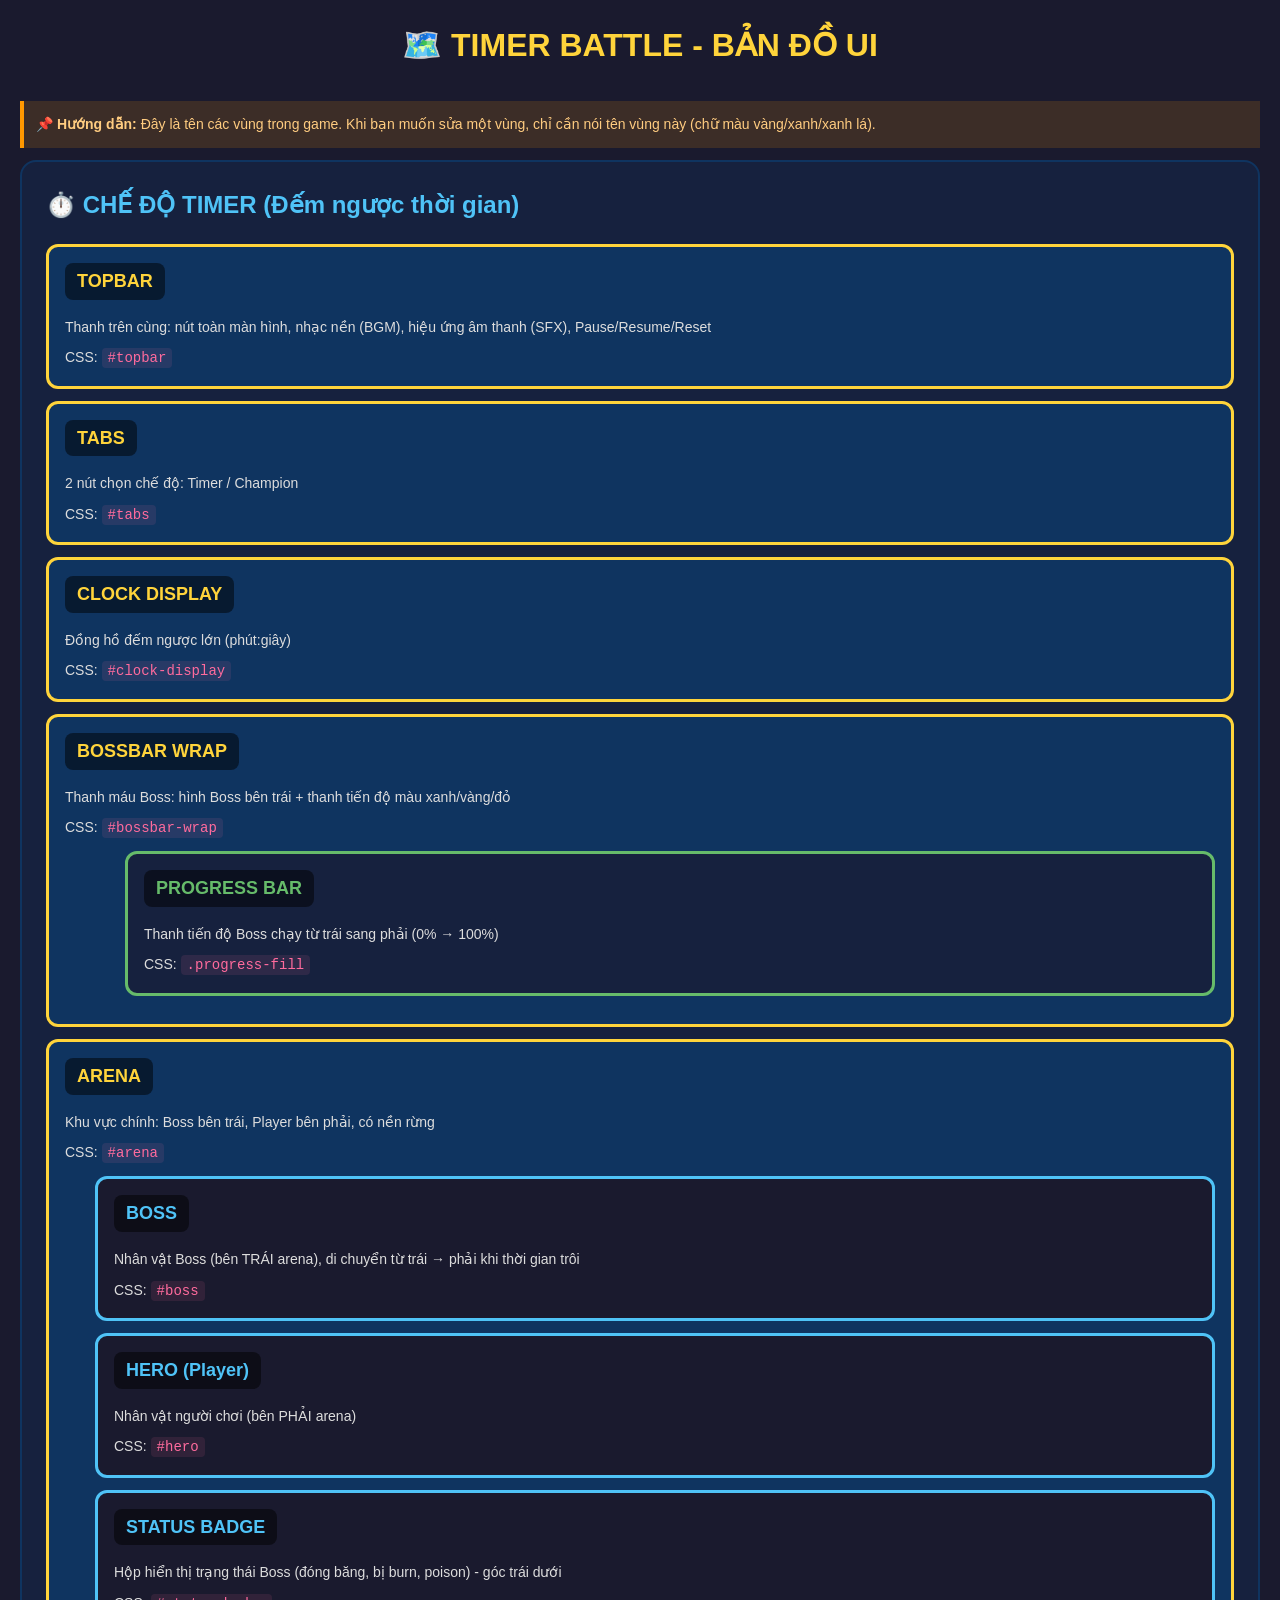
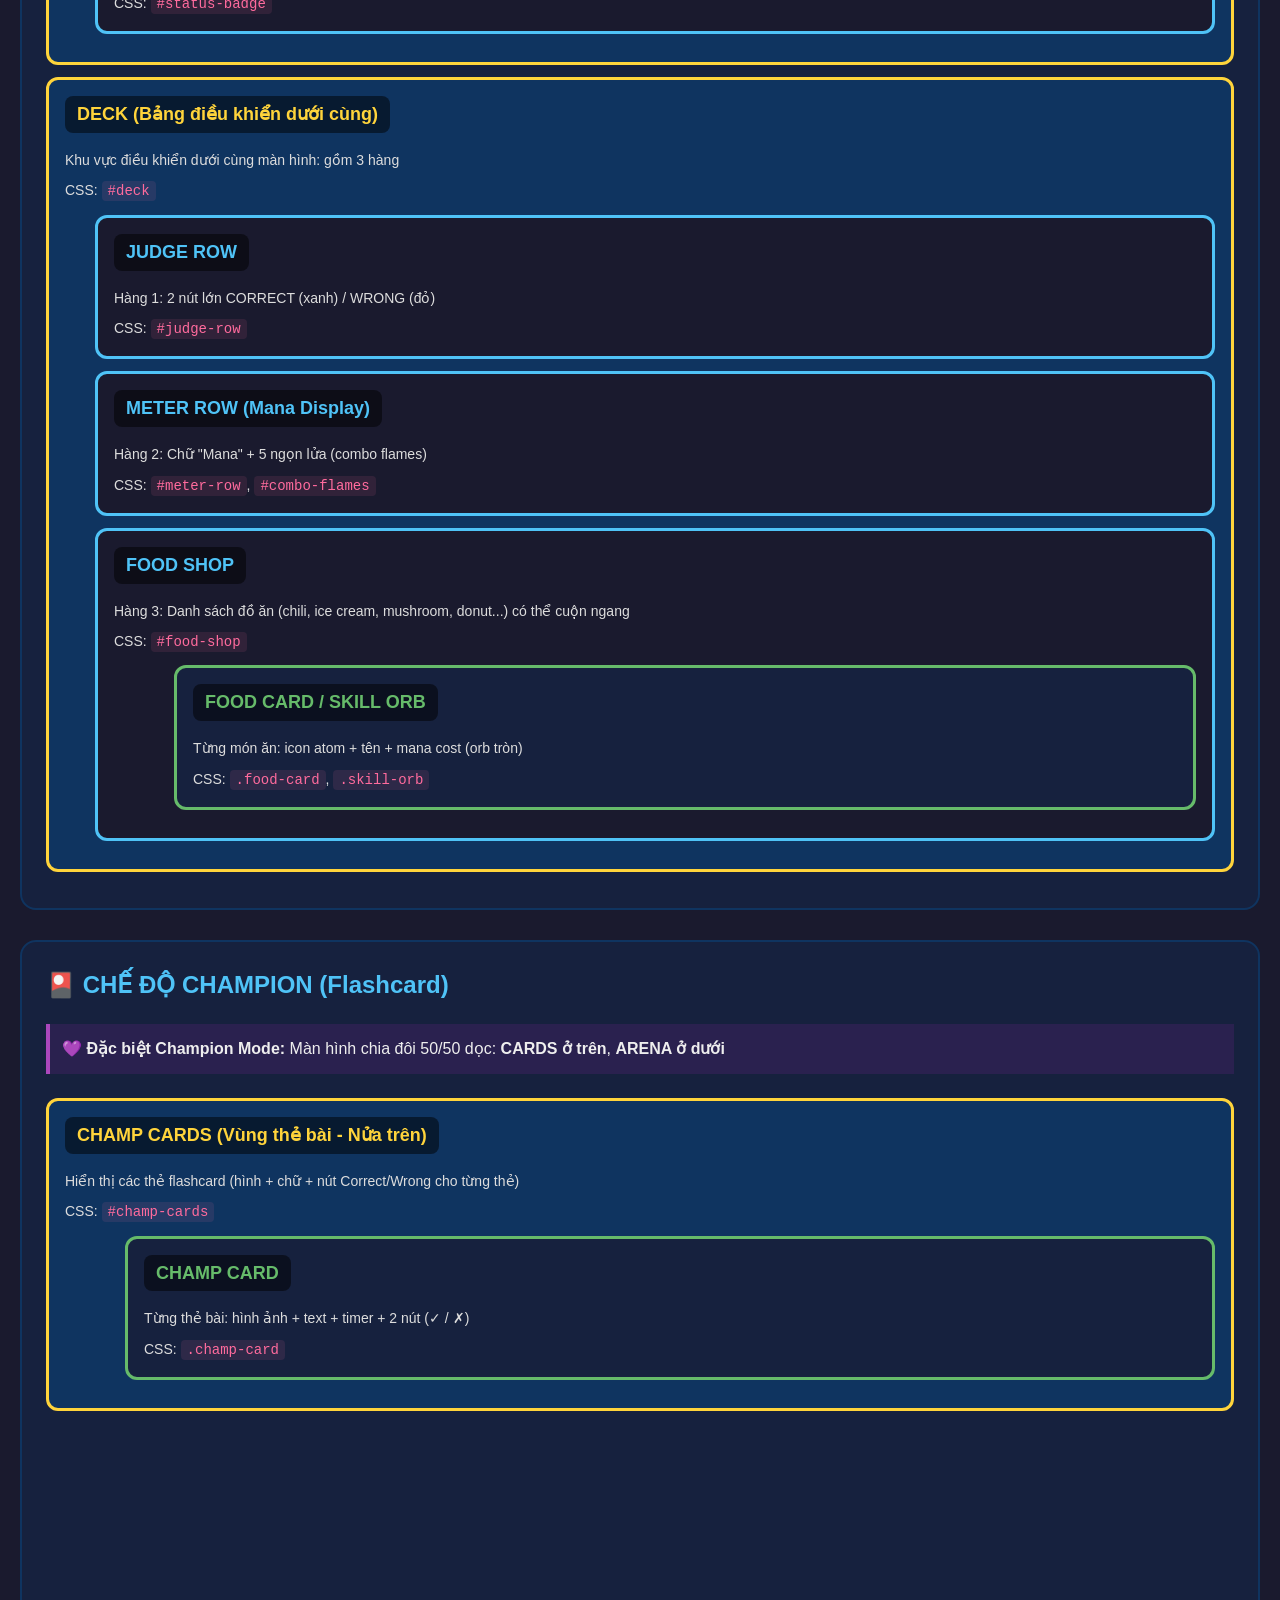
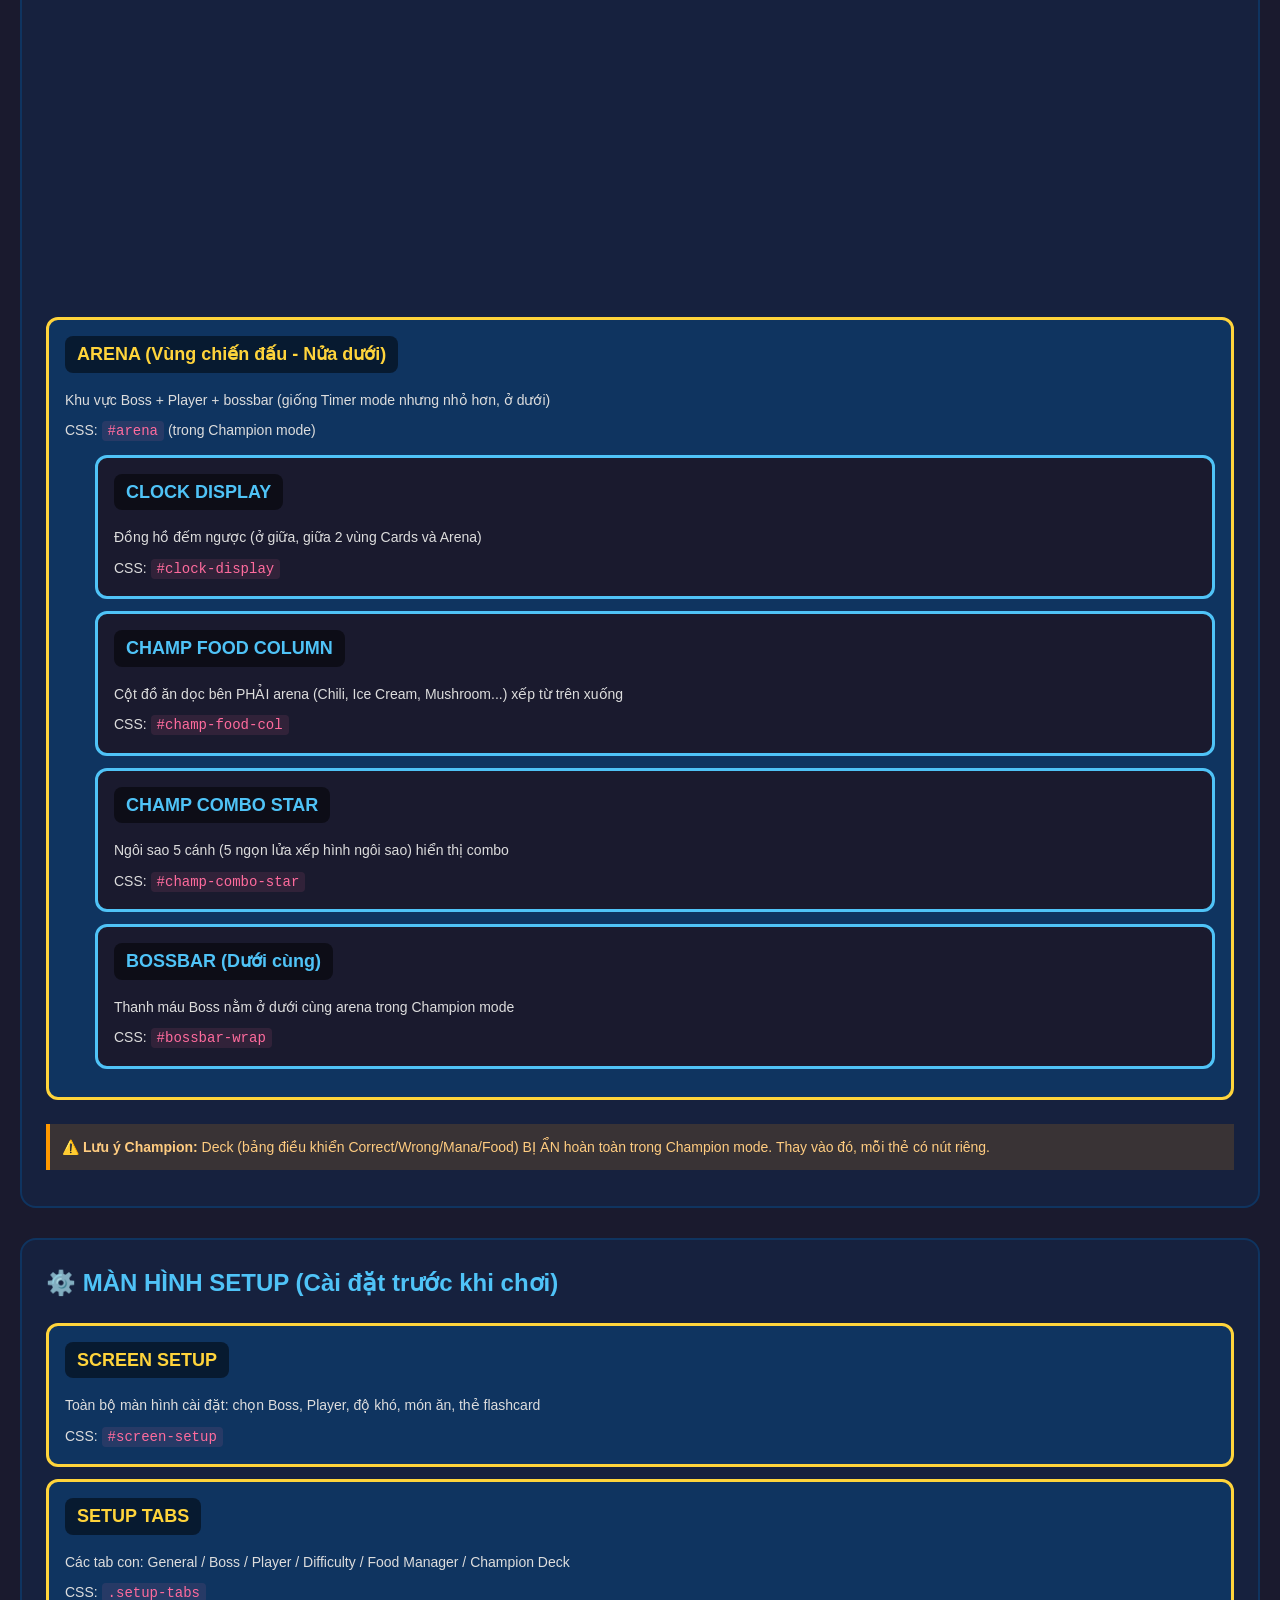
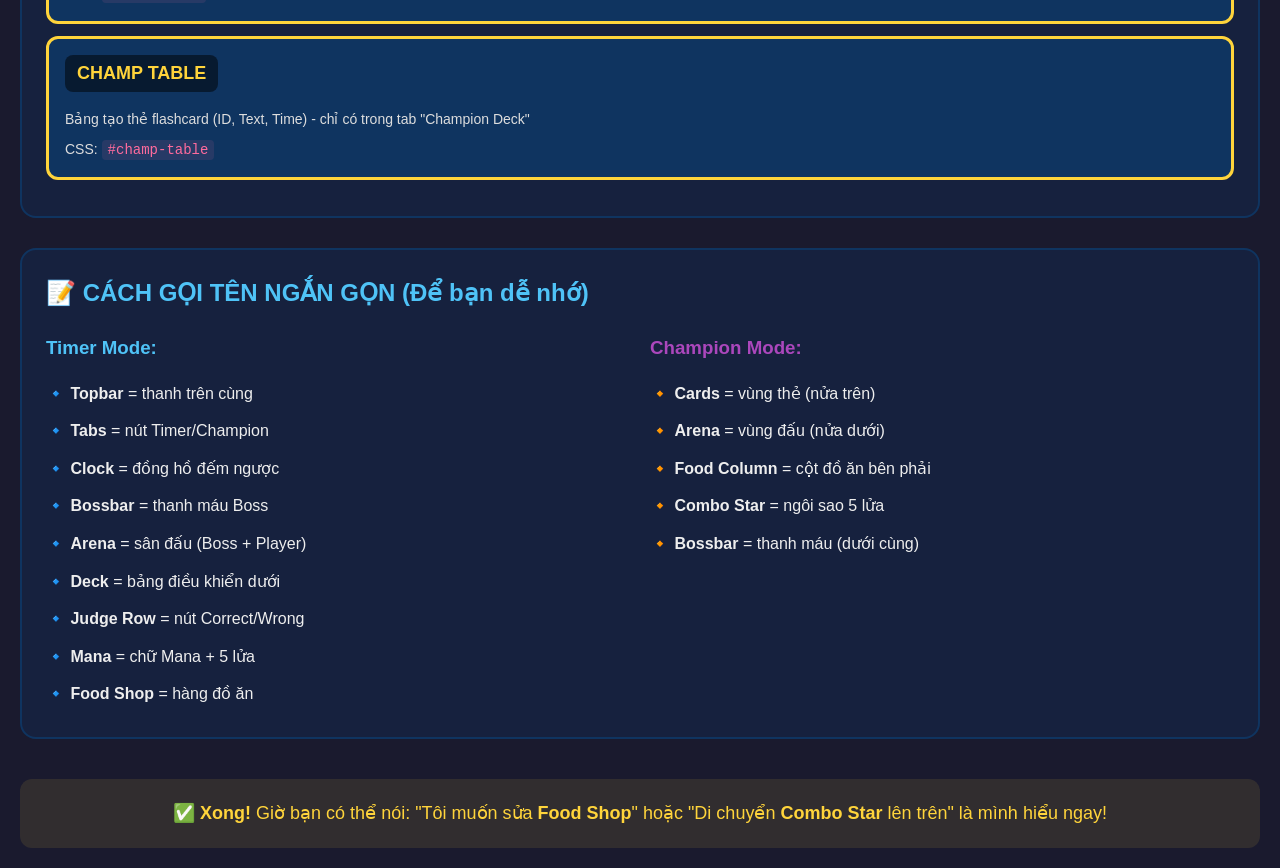
<file: UI-MAP.html>
<!DOCTYPE html>
<html lang="vi">
<head>
<meta charset="UTF-8">
<meta name="viewport" content="width=device-width, initial-scale=1.0">
<title>Bản đồ UI - Timer Battle</title>
<style>
* { box-sizing: border-box; margin: 0; padding: 0; }
body {
    font-family: 'Segoe UI', sans-serif;
    background: #1a1a2e;
    color: #eee;
    padding: 20px;
    line-height: 1.6;
}
h1 {
    text-align: center;
    color: #ffd43b;
    margin-bottom: 30px;
    font-size: 32px;
}
.mode-section {
    background: #16213e;
    border-radius: 16px;
    padding: 24px;
    margin-bottom: 30px;
    border: 2px solid #0f3460;
}
.mode-section h2 {
    color: #4fc3f7;
    margin-bottom: 20px;
    font-size: 24px;
}
.layout-box {
    background: #0f3460;
    border: 3px solid #ffd43b;
    border-radius: 12px;
    padding: 16px;
    margin: 12px 0;
    position: relative;
}
.layout-box.nested {
    background: #1a1a2e;
    border-color: #4fc3f7;
    margin-left: 30px;
}
.layout-box.nested2 {
    background: #16213e;
    border-color: #66bb6a;
    margin-left: 60px;
}
.region-name {
    font-weight: bold;
    color: #ffd43b;
    font-size: 18px;
    display: inline-block;
    background: rgba(0,0,0,0.5);
    padding: 4px 12px;
    border-radius: 8px;
    margin-bottom: 8px;
}
.nested .region-name {
    color: #4fc3f7;
}
.nested2 .region-name {
    color: #66bb6a;
}
.desc {
    color: #ddd;
    font-size: 14px;
    margin-top: 8px;
}
.css-id {
    color: #ff6b9d;
    font-family: 'Courier New', monospace;
    background: rgba(255,107,157,0.1);
    padding: 2px 6px;
    border-radius: 4px;
}
.grid-layout {
    display: grid;
    grid-template-columns: 1fr 1fr;
    gap: 20px;
    margin-top: 12px;
}
.split-50 {
    display: grid;
    grid-template-rows: 1fr 1fr;
    gap: 12px;
}
.note {
    background: rgba(255,152,0,0.15);
    border-left: 4px solid #ff9800;
    padding: 12px;
    margin: 12px 0;
    font-size: 14px;
    color: #ffcc80;
}
.champion-specific {
    background: rgba(156,39,176,0.15);
    border-left: 4px solid #ab47bc;
    padding: 12px;
    margin: 12px 0;
}
</style>
</head>
<body>

<h1>🗺️ TIMER BATTLE - BẢN ĐỒ UI</h1>

<div class="note">
    <strong>📌 Hướng dẫn:</strong> Đây là tên các vùng trong game. Khi bạn muốn sửa một vùng, chỉ cần nói tên vùng này (chữ màu vàng/xanh/xanh lá).
</div>

<!-- ============================================ -->
<!-- TIMER MODE -->
<!-- ============================================ -->
<div class="mode-section">
    <h2>⏱️ CHẾ ĐỘ TIMER (Đếm ngược thời gian)</h2>
    
    <div class="layout-box">
        <div class="region-name">TOPBAR</div>
        <div class="desc">Thanh trên cùng: nút toàn màn hình, nhạc nền (BGM), hiệu ứng âm thanh (SFX), Pause/Resume/Reset</div>
        <div class="desc">CSS: <span class="css-id">#topbar</span></div>
    </div>

    <div class="layout-box">
        <div class="region-name">TABS</div>
        <div class="desc">2 nút chọn chế độ: Timer / Champion</div>
        <div class="desc">CSS: <span class="css-id">#tabs</span></div>
    </div>

    <div class="layout-box">
        <div class="region-name">CLOCK DISPLAY</div>
        <div class="desc">Đồng hồ đếm ngược lớn (phút:giây)</div>
        <div class="desc">CSS: <span class="css-id">#clock-display</span></div>
    </div>

    <div class="layout-box">
        <div class="region-name">BOSSBAR WRAP</div>
        <div class="desc">Thanh máu Boss: hình Boss bên trái + thanh tiến độ màu xanh/vàng/đỏ</div>
        <div class="desc">CSS: <span class="css-id">#bossbar-wrap</span></div>
        
        <div class="layout-box nested2">
            <div class="region-name">PROGRESS BAR</div>
            <div class="desc">Thanh tiến độ Boss chạy từ trái sang phải (0% → 100%)</div>
            <div class="desc">CSS: <span class="css-id">.progress-fill</span></div>
        </div>
    </div>

    <div class="layout-box">
        <div class="region-name">ARENA</div>
        <div class="desc">Khu vực chính: Boss bên trái, Player bên phải, có nền rừng</div>
        <div class="desc">CSS: <span class="css-id">#arena</span></div>
        
        <div class="layout-box nested">
            <div class="region-name">BOSS</div>
            <div class="desc">Nhân vật Boss (bên TRÁI arena), di chuyển từ trái → phải khi thời gian trôi</div>
            <div class="desc">CSS: <span class="css-id">#boss</span></div>
        </div>

        <div class="layout-box nested">
            <div class="region-name">HERO (Player)</div>
            <div class="desc">Nhân vật người chơi (bên PHẢI arena)</div>
            <div class="desc">CSS: <span class="css-id">#hero</span></div>
        </div>

        <div class="layout-box nested">
            <div class="region-name">STATUS BADGE</div>
            <div class="desc">Hộp hiển thị trạng thái Boss (đóng băng, bị burn, poison) - góc trái dưới</div>
            <div class="desc">CSS: <span class="css-id">#status-badge</span></div>
        </div>
    </div>

    <div class="layout-box">
        <div class="region-name">DECK (Bảng điều khiển dưới cùng)</div>
        <div class="desc">Khu vực điều khiển dưới cùng màn hình: gồm 3 hàng</div>
        <div class="desc">CSS: <span class="css-id">#deck</span></div>
        
        <div class="layout-box nested">
            <div class="region-name">JUDGE ROW</div>
            <div class="desc">Hàng 1: 2 nút lớn CORRECT (xanh) / WRONG (đỏ)</div>
            <div class="desc">CSS: <span class="css-id">#judge-row</span></div>
        </div>

        <div class="layout-box nested">
            <div class="region-name">METER ROW (Mana Display)</div>
            <div class="desc">Hàng 2: Chữ "Mana" + 5 ngọn lửa (combo flames)</div>
            <div class="desc">CSS: <span class="css-id">#meter-row</span>, <span class="css-id">#combo-flames</span></div>
        </div>

        <div class="layout-box nested">
            <div class="region-name">FOOD SHOP</div>
            <div class="desc">Hàng 3: Danh sách đồ ăn (chili, ice cream, mushroom, donut...) có thể cuộn ngang</div>
            <div class="desc">CSS: <span class="css-id">#food-shop</span></div>
            
            <div class="layout-box nested2">
                <div class="region-name">FOOD CARD / SKILL ORB</div>
                <div class="desc">Từng món ăn: icon atom + tên + mana cost (orb tròn)</div>
                <div class="desc">CSS: <span class="css-id">.food-card</span>, <span class="css-id">.skill-orb</span></div>
            </div>
        </div>
    </div>
</div>

<!-- ============================================ -->
<!-- CHAMPION MODE -->
<!-- ============================================ -->
<div class="mode-section">
    <h2>🎴 CHẾ ĐỘ CHAMPION (Flashcard)</h2>
    
    <div class="champion-specific">
        <strong>💜 Đặc biệt Champion Mode:</strong> Màn hình chia đôi 50/50 dọc: <strong>CARDS ở trên</strong>, <strong>ARENA ở dưới</strong>
    </div>

    <div class="split-50">
        <div>
            <div class="layout-box">
                <div class="region-name">CHAMP CARDS (Vùng thẻ bài - Nửa trên)</div>
                <div class="desc">Hiển thị các thẻ flashcard (hình + chữ + nút Correct/Wrong cho từng thẻ)</div>
                <div class="desc">CSS: <span class="css-id">#champ-cards</span></div>
                
                <div class="layout-box nested2">
                    <div class="region-name">CHAMP CARD</div>
                    <div class="desc">Từng thẻ bài: hình ảnh + text + timer + 2 nút (✓ / ✗)</div>
                    <div class="desc">CSS: <span class="css-id">.champ-card</span></div>
                </div>
            </div>
        </div>

        <div>
            <div class="layout-box">
                <div class="region-name">ARENA (Vùng chiến đấu - Nửa dưới)</div>
                <div class="desc">Khu vực Boss + Player + bossbar (giống Timer mode nhưng nhỏ hơn, ở dưới)</div>
                <div class="desc">CSS: <span class="css-id">#arena</span> (trong Champion mode)</div>
                
                <div class="layout-box nested">
                    <div class="region-name">CLOCK DISPLAY</div>
                    <div class="desc">Đồng hồ đếm ngược (ở giữa, giữa 2 vùng Cards và Arena)</div>
                    <div class="desc">CSS: <span class="css-id">#clock-display</span></div>
                </div>

                <div class="layout-box nested">
                    <div class="region-name">CHAMP FOOD COLUMN</div>
                    <div class="desc">Cột đồ ăn dọc bên PHẢI arena (Chili, Ice Cream, Mushroom...) xếp từ trên xuống</div>
                    <div class="desc">CSS: <span class="css-id">#champ-food-col</span></div>
                </div>

                <div class="layout-box nested">
                    <div class="region-name">CHAMP COMBO STAR</div>
                    <div class="desc">Ngôi sao 5 cánh (5 ngọn lửa xếp hình ngôi sao) hiển thị combo</div>
                    <div class="desc">CSS: <span class="css-id">#champ-combo-star</span></div>
                </div>

                <div class="layout-box nested">
                    <div class="region-name">BOSSBAR (Dưới cùng)</div>
                    <div class="desc">Thanh máu Boss nằm ở dưới cùng arena trong Champion mode</div>
                    <div class="desc">CSS: <span class="css-id">#bossbar-wrap</span></div>
                </div>
            </div>
        </div>
    </div>

    <div class="note">
        <strong>⚠️ Lưu ý Champion:</strong> Deck (bảng điều khiển Correct/Wrong/Mana/Food) BỊ ẨN hoàn toàn trong Champion mode. Thay vào đó, mỗi thẻ có nút riêng.
    </div>
</div>

<!-- ============================================ -->
<!-- SETUP SCREEN -->
<!-- ============================================ -->
<div class="mode-section">
    <h2>⚙️ MÀN HÌNH SETUP (Cài đặt trước khi chơi)</h2>
    
    <div class="layout-box">
        <div class="region-name">SCREEN SETUP</div>
        <div class="desc">Toàn bộ màn hình cài đặt: chọn Boss, Player, độ khó, món ăn, thẻ flashcard</div>
        <div class="desc">CSS: <span class="css-id">#screen-setup</span></div>
    </div>

    <div class="layout-box">
        <div class="region-name">SETUP TABS</div>
        <div class="desc">Các tab con: General / Boss / Player / Difficulty / Food Manager / Champion Deck</div>
        <div class="desc">CSS: <span class="css-id">.setup-tabs</span></div>
    </div>

    <div class="layout-box">
        <div class="region-name">CHAMP TABLE</div>
        <div class="desc">Bảng tạo thẻ flashcard (ID, Text, Time) - chỉ có trong tab "Champion Deck"</div>
        <div class="desc">CSS: <span class="css-id">#champ-table</span></div>
    </div>
</div>

<!-- ============================================ -->
<!-- TÊN GỌI NGẮN GỌN -->
<!-- ============================================ -->
<div class="mode-section">
    <h2>📝 CÁCH GỌI TÊN NGẮN GỌN (Để bạn dễ nhớ)</h2>
    
    <div class="grid-layout">
        <div>
            <h3 style="color: #4fc3f7; margin-bottom: 12px;">Timer Mode:</h3>
            <ul style="list-style: none; padding: 0;">
                <li style="padding: 6px 0;">🔹 <strong>Topbar</strong> = thanh trên cùng</li>
                <li style="padding: 6px 0;">🔹 <strong>Tabs</strong> = nút Timer/Champion</li>
                <li style="padding: 6px 0;">🔹 <strong>Clock</strong> = đồng hồ đếm ngược</li>
                <li style="padding: 6px 0;">🔹 <strong>Bossbar</strong> = thanh máu Boss</li>
                <li style="padding: 6px 0;">🔹 <strong>Arena</strong> = sân đấu (Boss + Player)</li>
                <li style="padding: 6px 0;">🔹 <strong>Deck</strong> = bảng điều khiển dưới</li>
                <li style="padding: 6px 0;">🔹 <strong>Judge Row</strong> = nút Correct/Wrong</li>
                <li style="padding: 6px 0;">🔹 <strong>Mana</strong> = chữ Mana + 5 lửa</li>
                <li style="padding: 6px 0;">🔹 <strong>Food Shop</strong> = hàng đồ ăn</li>
            </ul>
        </div>

        <div>
            <h3 style="color: #ab47bc; margin-bottom: 12px;">Champion Mode:</h3>
            <ul style="list-style: none; padding: 0;">
                <li style="padding: 6px 0;">🔸 <strong>Cards</strong> = vùng thẻ (nửa trên)</li>
                <li style="padding: 6px 0;">🔸 <strong>Arena</strong> = vùng đấu (nửa dưới)</li>
                <li style="padding: 6px 0;">🔸 <strong>Food Column</strong> = cột đồ ăn bên phải</li>
                <li style="padding: 6px 0;">🔸 <strong>Combo Star</strong> = ngôi sao 5 lửa</li>
                <li style="padding: 6px 0;">🔸 <strong>Bossbar</strong> = thanh máu (dưới cùng)</li>
            </ul>
        </div>
    </div>
</div>

<div style="text-align: center; margin-top: 40px; padding: 20px; background: rgba(255,212,59,0.1); border-radius: 12px;">
    <p style="font-size: 18px; color: #ffd43b;">✅ <strong>Xong!</strong> Giờ bạn có thể nói: "Tôi muốn sửa <strong>Food Shop</strong>" hoặc "Di chuyển <strong>Combo Star</strong> lên trên" là mình hiểu ngay!</p>
</div>

</body>
</html>
</file>
